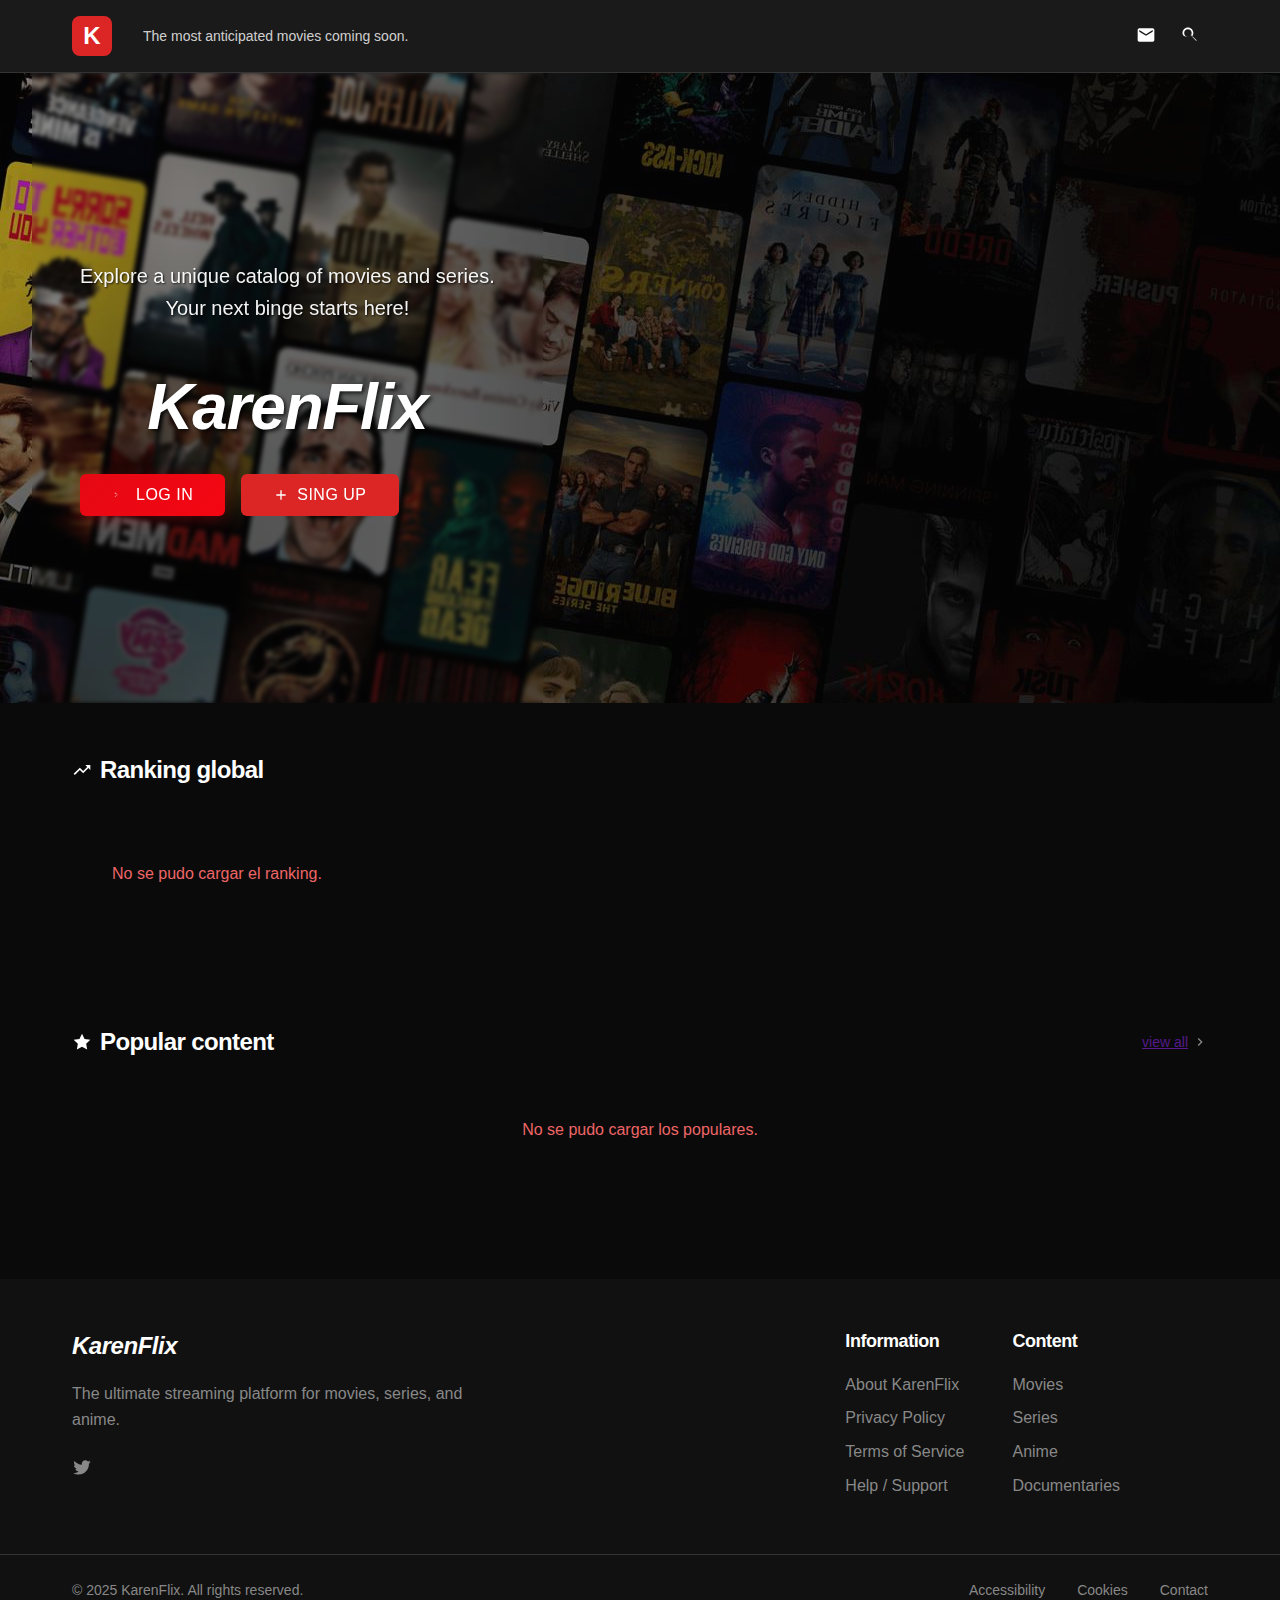
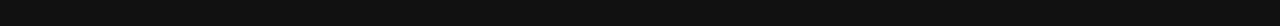
<file: index.html>
<!DOCTYPE html>
<html lang="es">

<head>
    <meta charset="UTF-8">
    <meta name="viewport" content="width=device-width, initial-scale=1.0">
    <title>KarenFlix - Streaming Platform</title>
    <link rel="stylesheet" href="./styles/styles.css">
    <link rel="icon" href="./imgs/logoK.png">
    <style>
        /* Estilos básicos para el sidebar */

        .page-content {
            display: none;
        }

        .page-content.active {
            display: block;
        }

        .sidebar {
            position: fixed;
            left: -250px;
            top: 0;
            width: 250px;
            height: 100vh;
            background: #1a1a1a;
            transition: left 0.3s ease;
            z-index: 1000;
        }

        .sidebar.open {
            left: 0;
        }

        .sidebar-content {
            padding: 20px;
            height: 100%;
            display: flex;
            flex-direction: column;
        }

        .sidebar-header {
            margin-bottom: 30px;
        }

        .search-input {
            width: 100%;
            padding: 10px;
            background: #333;
            border: 1px solid #555;
            border-radius: 5px;
            color: white;
        }

        .sidebar-nav {
            flex: 1;
        }

        .nav-item {
            display: flex;
            align-items: center;
            padding: 12px 15px;
            color: #ccc;
            text-decoration: none;
            border-radius: 8px;
            margin-bottom: 5px;
            transition: all 0.3s ease;
        }

        .nav-item:hover {
            background: #333;
            color: white;
        }

        .nav-item.active {
            background: #e50914;
            color: white;
        }

        .nav-item img {
            margin-right: 15px;
        }

        .nav-item span {
            font-size: 14px;
            font-weight: 500;
        }

        .sidebar-footer {
            border-top: 1px solid #333;
            padding-top: 20px;
        }

        /* Overlay para cerrar sidebar */
        .sidebar-overlay {
            position: fixed;
            top: 0;
            left: 0;
            width: 100vw;
            height: 100vh;
            background: rgba(0, 0, 0, 0.5);
            z-index: 999;
            opacity: 0;
            visibility: hidden;
            transition: all 0.3s ease;
        }

        .sidebar-overlay.active {
            opacity: 1;
            visibility: visible;
        }

        /* Logo clickeable */
        .logo {
            cursor: pointer;
            user-select: none;
        }

        .logo:hover {
            background: #333;
        }
    </style>
</head>

<body>
    <!-- Overlay para cerrar sidebar -->
    <div id="sidebar-overlay" class="sidebar-overlay"></div>


    <!-- Sidebar Menu -->
    <div id="sidebar" class="sidebar">
        <div class="sidebar-content">
            <div class="sidebar-header">
                <div class="search-container">
                    <input type="text" placeholder="Search content..." class="search-input">
                </div>
            </div>
            <nav class="sidebar-nav">
                <a href="#" class="nav-item active" data-page="home" title="Home">
                    <img src="./imgs/icons8-casa-48.png" alt="Home" width="20" height="20">
                    <span>Home</span>
                </a>
                <a href="#" class="nav-item" data-page="movies" title="Movies">
                    <img src="./imgs/icons8-película-50 (1).png" alt="Movies" width="20" height="20">
                    <span>Movies</span>
                </a>
                <a href="#" class="nav-item" data-page="series" title="Series">
                    <img src="./imgs/icons8-película.gif" alt="Series" width="20" height="20">
                    <span>Series</span>
                </a>
                <a href="#" class="nav-item" data-page="anime" title="Anime">
                    <img src="./imgs/icons8-rollo-de-canela-64.png" alt="Anime" width="20" height="20">
                    <span>Anime</span>
                </a>
                <a href="#" class="nav-item" data-page="category" title="Category">
                    <img src="./imgs/icons8-reloj-48.png" alt="Category" width="20" height="20">
                    <span>Category</span>
                </a>
                <a href="#" class="nav-item" data-page="ranking" title="Ranking">
                    <img src="./imgs/icons8-me-gusta-52 (1).png" alt="Ranking" width="20" height="20">
                    <span>Ranking</span>
                </a>
            </nav>
            <div class="sidebar-footer">
                <a href="#" class="nav-item" data-page="profile" title="My Profile">
                    <img src="./imgs/icons8-person-60.png" alt="Profile" width="20" height="20">
                    <span>My Profile</span>
                </a>
                <a href="#" class="nav-item" data-page="settings" title="Settings">
                    <img src="./imgs/icons8-ajustes-48.png" alt="Settings" width="20" height="20">
                    <span>Settings</span>
                </a>
            </div>
        </div>
    </div>

    <!-- Main Content -->
    <div id="main-content" class="main-content">
        <!-- Header -->
        <header class="header">
            <div class="header-content">
                <div class="header-left">
                    <div class="logo" id="menu-toggle" onclick="toggleSidebar()">K</div>
                    <div class="header-text">
                        The most anticipated movies coming soon.
                    </div>
                </div>
                <div class="header-right">
                    <button class="icon-btn">
                        <svg width="20" height="20" fill="currentColor" viewBox="0 0 24 24">
                            <path
                                d="M20 4H4c-1.1 0-1.99.9-1.99 2L2 18c0 1.1.9 2 2 2h16c1.1 0 2-.9 2-2V6c0-1.1-.9-2-2-2zm0 4l-8 5-8-5V6l8 5 8-5v2z" />
                        </svg>
                    </button>
                    <button class="icon-btn">
                        <svg width="20" height="20" fill="currentColor" viewBox="0 0 24 24">
                            <path
                                d="M15.5 14h-.79l-.28-.27C15.41 12.59 16 11.11 16 9.5 16 5.91 13.09 3 9.5 3S3 5.91 3 9.5 5.91 14 9.5 14c1.61 0 3.09-.59 4.23-1.57l.27.28v.79l5 4.99L20.49 19l-4.99-5zm-6 0C7.01 14 5 11.99 5 9.5S7.01 5 9.5 5 14 7.01 14 9.5 11.99 14 9.5 14z" />
                        </svg>
                    </button>
                </div>
            </div>
        </header>

        <!-- Hero Section with Image Background -->
        <section class="hero-with-video-bg">
            <div class="video-background"
                style="position: absolute; top: 0; left: 0; width: 100%; height: 100%; z-index: 1;">
                <img src="./imgs/img KarenFlix.jpg" alt="KarenFlix Hero Background"
                    style="width: 100%; height: 100%; object-fit: cover; display: block; opacity: 0.7;">
            </div>

            <!-- Hero Content Overlay -->
            <div class="hero-overlay"
                style="position: relative; z-index: 2; display: flex; align-items: center; justify-content: center; height: 100vh; background: transparent;">
                <div class="hero-content" style="text-align: center; color: white;">
                    <p class="hero-description">
                        Explore a unique catalog of movies and series.<br>
                        Your next binge starts here!
                    </p>
                    <h1 class="hero-title">KarenFlix</h1>
                    <div class="hero-buttons">
                        <button class="btn btn-primary" onclick="window.location.href='html/login.html'">
                            <svg width="16" height="16" fill="currentColor" viewBox="0 0 24 24">
                                <path d="M9 12l-4.463 2.636-.537-.864L9 12 4 9.228l.537-.864L9 12z" />
                            </svg>
                            Log In
                        </button>
                        <button class="btn btn-secondary" onclick="window.location.href='html/singup.html'">
                            <svg width="16" height="16" fill="currentColor" viewBox="0 0 24 24">
                                <path d="M19 13h-6v6h-2v-6H5v-2h6V5h2v6h6v2z" />
                            </svg>
                            Sing up
                        </button>
                    </div>
                </div>
            </div>
        </section>

        <!-- Home Page Content -->
        <div id="home-page" class="page-content active">
            <!-- Ranking Global Section -->
            <section class="ranking-section">
                <div class="section-header">
                    <svg width="20" height="20" fill="currentColor" viewBox="0 0 24 24">
                        <path d="M16 6l2.29 2.29-4.88 4.88-4-4L2 16.59 3.41 18l6-6 4 4 6.3-6.29L22 12V6z" />
                    </svg>
                    <h2>Ranking global</h2>
                </div>
                <div class="movies-scroll">
                    <div class="movie-container"></div>
                </div>



            </section>

            <!-- Popular Content Section -->
            <section class="popular-section">
                <div class="section-header">
                    <svg width="20" height="20" fill="currentColor" viewBox="0 0 24 24">
                        <path
                            d="M12 2l3.09 6.26L22 9.27l-5 4.87 1.18 6.88L12 17.77l-6.18 3.25L7 14.14 2 9.27l6.91-1.01L12 2z" />
                    </svg>
                    <h2>Popular content</h2>
                    <div class="view-all">
                        <a href=""><span>view all</span></a>
                        <svg width="16" height="16" fill="currentColor" viewBox="0 0 24 24">
                            <path d="M8.59 16.59L13.17 12 8.59 7.41 10 6l6 6-6 6-1.41-1.41z" />
                        </svg>
                    </div>
                </div>

                <!-- La grilla se llena desde JS -->
                <div class="content-grid popular-grid"></div>
            </section>

        </div>

        <!-- Movies Page -->
        <div id="movies-page" class="page-content">
            <section class="content-section">
                <div class="section-header">
                    <svg width="20" height="20" fill="currentColor" viewBox="0 0 24 24">
                        <path
                            d="M18 4l2 4h-3l-2-4h-2l2 4h-3l-2-4H8l2 4H7L5 4H4c-1.1 0-1.99.9-1.99 2L2 18c0 1.1.9 2 2 2h16c1.1 0 2-.9 2-2V4h-4z" />
                    </svg>
                    <h2>Movie</h2>
                    <button class="btn btn-primary" id="add-movie-btn">
                        <svg width="16" height="16" fill="currentColor" viewBox="0 0 24 24">
                            <path d="M19 13h-6v6h-2v-6H5v-2h6V5h2v6h6v2z" />
                        </svg>
                        Add Movie
                    </button>
                </div>
                <div class="content-grid movies-grid"></div>
            </section>
        </div>

        <!-- Series Page -->
        <div id="series-page" class="page-content">
            <section class="content-section">
                <div class="section-header">
                    <h2>Series</h2>
                </div>
                <div class="content-grid series-grid"></div>
            </section>
        </div>

        <!-- Anime Page -->
        <div id="anime-page" class="page-content">
            <section class="content-section">
                <div class="section-header">
                    <h2>Anime</h2>
                </div>
                <div class="content-grid anime-grid"></div>
            </section>
        </div>

        <!-- Category Page -->
        <div id="category-page" class="page-content">
            <section class="content-section">
                <div class="section-header">
                    <h2>Anime</h2>
                </div>
                <div class="content-grid category-grid"></div>
            </section>
        </div>

        <!-- Ranking Page -->
        <div id="ranking-page" class="page-content" style="display: none;">
            <section class="ranking-section">
                <div class="section-header">
                    <svg width="20" height="20" fill="currentColor" viewBox="0 0 24 24">
                        <path d="M16 6l2.29 2.29-4.88 4.88-4-4L2 16.59 3.41 18l6-6 4 4 6.3-6.29L22 12V6z" />
                    </svg>
                    <h2>Ranking global</h2>
                </div>

                <div class="movies-scroll">
                    <div class="ranking-grid-50"></div>
                </div>
            </section>
        </div>


        <!-- Category Page -->
        <div id="category-page" class="page-content">
            <section class="content-section">
                <div class="section-header">
                    <h2>Anime</h2>
                </div>
                <div class="content-grid category-grid"></div>
            </section>
        </div>

        <!-- Footer -->
        <footer class="footer">
            <div class="footer-content">
                <div class="footer-brand">
                    <div class="footer-logo">KarenFlix</div>
                    <p>The ultimate streaming platform for movies, series, and anime.</p>
                    <div class="social-links">
                        <a href="#" class="social-link">
                            <svg width="20" height="20" fill="currentColor" viewBox="0 0 24 24">
                                <path
                                    d="M22.46 6c-.77.35-1.6.58-2.46.69.88-.53 1.56-1.37 1.88-2.38-.83.5-1.75.85-2.72 1.05C18.37 4.5 17.26 4 16 4c-2.35 0-4.27 1.92-4.27 4.29 0 .34.04.67.11.98C8.28 9.09 5.11 7.38 3 4.79c-.37.63-.58 1.37-.58 2.15 0 1.49.75 2.81 1.91 3.56-.71 0-1.37-.2-1.95-.5v.03c0 2.08 1.48 3.82 3.44 4.21a4.22 4.22 0 0 1-1.93.07 4.28 4.28 0 0 0 4 2.98 8.521 8.521 0 0 1-5.33 1.84c-.34 0-.68-.02-1.02-.06C3.44 20.29 5.7 21 8.12 21 16 21 20.33 14.46 20.33 8.79c0-.19 0-.37-.01-.56.84-.6 1.56-1.36 2.14-2.23z" />
                            </svg>
                        </a>
                    </div>
                </div>
                <div class="footer-links">
                    <div class="footer-column">
                        <h4>Information</h4>
                        <ul>
                            <li><a href="#">About KarenFlix</a></li>
                            <li><a href="#">Privacy Policy</a></li>
                            <li><a href="#">Terms of Service</a></li>
                            <li><a href="#">Help / Support</a></li>
                        </ul>
                    </div>
                    <div class="footer-column">
                        <h4>Content</h4>
                        <ul>
                            <li><a href="#">Movies</a></li>
                            <li><a href="#">Series</a></li>
                            <li><a href="#">Anime</a></li>
                            <li><a href="#">Documentaries</a></li>
                        </ul>
                    </div>
                </div>
            </div>
            <div class="footer-bottom">
                <div class="footer-bottom-content">
                    <p>&copy; 2025 KarenFlix. All rights reserved.</p>
                    <div class="footer-bottom-links">
                        <a href="#">Accessibility</a>
                        <a href="#">Cookies</a>
                        <a href="#">Contact</a>
                    </div>
                </div>
            </div>
        </footer>
    </div>
    <script type="module" src="./script/script.js"></script>
    <script type="module" src="./script/other.js"></script>
    <script type="module" src="./script/movieandserie.js"></script>
    <script type="module" src="./script/actions.js"></script>
</body>

</html>
</file>
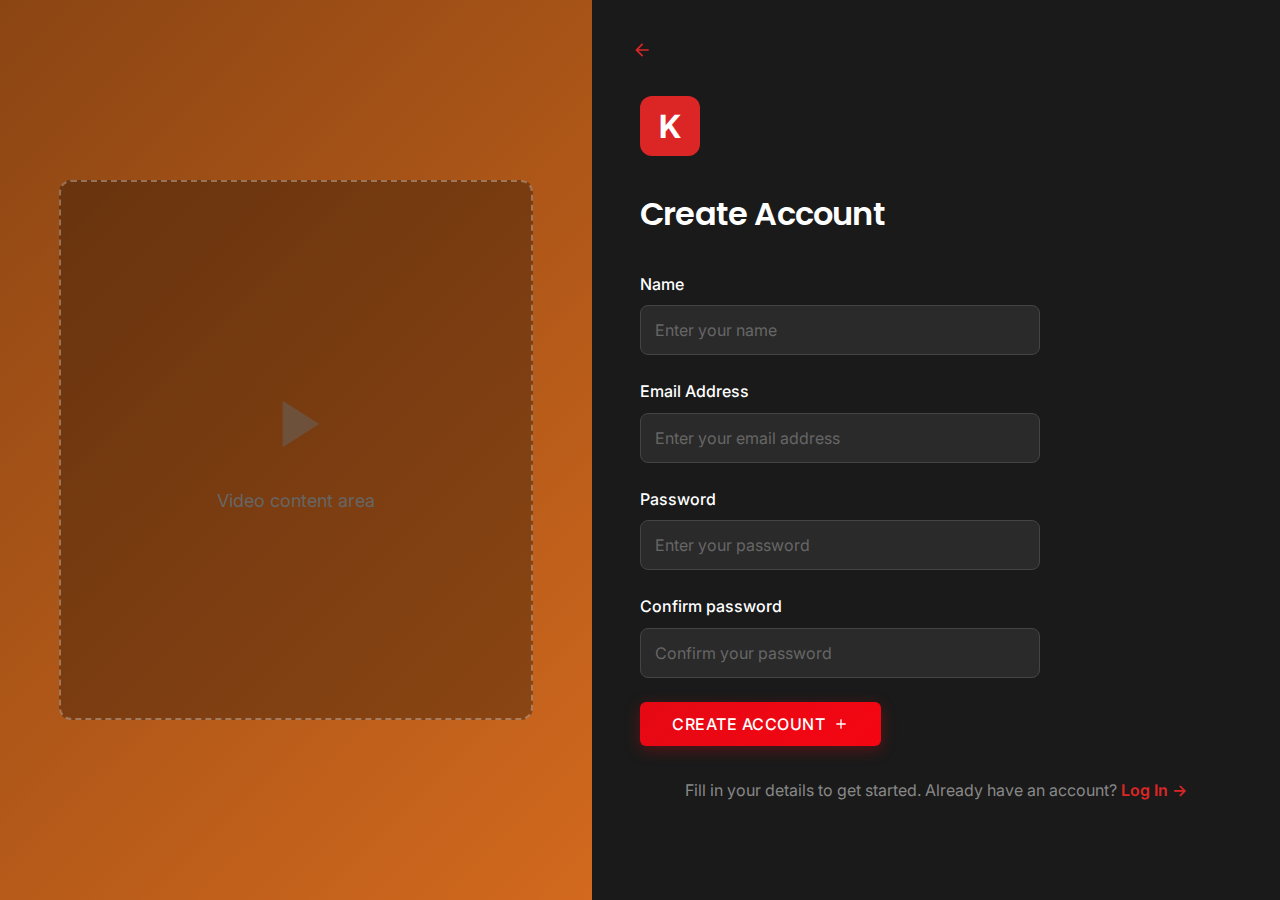
<file: singup.html>
<!DOCTYPE html>
<html lang="es">
<head>
  <meta charset="UTF-8" />
  <meta name="viewport" content="width=device-width, initial-scale=1.0"/>
  <title>KarenFlix - Create Account</title>
  <link rel="stylesheet" href="styles.css"/>
  <!-- Fuentes profesionales -->
  <link href="https://fonts.googleapis.com/css2?family=Inter:wght@300;400;500;600;700&family=Poppins:wght@300;400;500;600;700&display=swap" rel="stylesheet">
</head>
<body>
  <div class="auth-page active">
    <div class="auth-container">
      <!-- Lado izquierdo (video o poster) -->
      <div class="auth-left">
        <div class="video-placeholder-auth">
          <div class="video-placeholder-content">
            <svg width="80" height="80" fill="currentColor" viewBox="0 0 24 24">
              <path d="M8 5v14l11-7z"/>
            </svg>
            <p>Video content area</p>
          </div>
        </div>
      </div>

      <!-- Lado derecho (formulario) -->
      <div class="auth-right">
        <button class="back-btn" onclick="window.location.href='index.html'">
          <svg width="20" height="20" fill="currentColor" viewBox="0 0 24 24">
            <path d="M20 11H7.83l5.59-5.59L12 4l-8 8 8 8 1.41-1.41L7.83 13H20v-2z"/>
          </svg>
        </button>

        <div class="logo-auth">K</div>
        <h2>Create Account</h2>

        <form class="auth-form" id="signup-form">
          <div class="form-group">
            <label for="name">Name</label>
            <input id="name" name="name" type="text" placeholder="Enter your name" required>
          </div>

          <div class="form-group">
            <label for="email">Email Address</label>
            <input id="email" name="email" type="email" placeholder="Enter your email address" required>
          </div>

          <div class="form-group">
            <label for="password">Password</label>
            <input id="password" name="password" type="password" placeholder="Enter your password" required>
          </div>

          <div class="form-group">
            <label for="confirm-password">Confirm password</label>
            <input id="confirm-password" name="confirm-password" type="password" placeholder="Confirm your password" required>
          </div>

          <button type="submit" class="btn btn-primary">
            Create Account
            <svg width="16" height="16" fill="currentColor" viewBox="0 0 24 24">
              <path d="M19 13h-6v6h-2v-6H5v-2h6V5h2v6h6v2z"/>
            </svg>
          </button>
        </form>

        <p class="auth-switch">
          Fill in your details to get started. Already have an account?
          <a href="login.html">Log In →</a>
        </p>
      </div>
    </div>
  </div>

  <script>
    // Script mejorado para el formulario de registro
    document.addEventListener("DOMContentLoaded", function() {
      const signupForm = document.getElementById("signup-form");
      
      if (signupForm) {
        signupForm.addEventListener("submit", function (e) {
          e.preventDefault();
          
          // Obtener valores
          const name = document.getElementById("name").value.trim();
          const email = document.getElementById("email").value.trim();
          const password = document.getElementById("password").value.trim();
          const confirmPassword = document.getElementById("confirm-password").value.trim();

          // Validaciones
          if (!name || !email || !password || !confirmPassword) {
            alert("Please fill in all fields");
            return;
          }

          if (password !== confirmPassword) {
            alert("Passwords do not match");
            return;
          }

          if (password.length < 6) {
            alert("Password must be at least 6 characters long");
            return;
          }

          // Si todo está bien
          alert(`✅ Account created successfully for ${name} (${email})`);
          
          // Opcional: limpiar formulario
          signupForm.reset();
          
          // Opcional: redirigir después de 2 segundos
          setTimeout(() => {
            window.location.href = "login.html";
          }, 2000);
        });
      }
    });
  </script>
</body>
</html>
</file>
<file: styles/styles.css>
* {
  margin: 0;
  padding: 0;
  box-sizing: border-box;
}

body {
  font-family: -apple-system, BlinkMacSystemFont, "Segoe UI", Roboto, sans-serif;
  background-color: #0a0a0a;
  color: #ffffff;
  line-height: 1.6;
}

/* Header */
.header {
  background-color: #1a1a1a;
  padding: 1rem 0;
  border-bottom: 1px solid #333;
}

.header-content {
  max-width: 1200px;
  margin: 0 auto;
  padding: 0 2rem;
  display: flex;
  justify-content: space-between;
  align-items: center;
}

.header-left {
  display: flex;
  align-items: center;
  gap: 1rem;
}

.logo {
  background-color: #dc2626;
  color: white;
  width: 40px;
  height: 40px;
  border-radius: 8px;
  display: flex;
  align-items: center;
  justify-content: center;
  font-weight: bold;
  font-size: 1.5rem;
  cursor: pointer;
  transition: background-color 0.2s;
}

.logo:hover {
  background-color: #b91c1c;
}

.announcement {
  background-color: #1e40af;
  padding: 0.5rem 1rem;
  border-radius: 20px;
  font-size: 0.875rem;
}

.header-right {
  display: flex;
  gap: 0.5rem;
}

.icon-btn {
  background: none;
  border: none;
  color: #ffffff;
  padding: 0.5rem;
  border-radius: 4px;
  cursor: pointer;
  transition: background-color 0.2s;
}

.icon-btn:hover {
  background-color: #333;
}

/* Hero Section Above Video */
.hero-above-video {
  background: linear-gradient(135deg, rgba(139, 69, 19, 0.9), rgba(210, 105, 30, 0.9)),
    url("/placeholder.svg?height=400&width=1200") center / cover;
  padding: 4rem 2rem;
  text-align: center;
  position: relative;
}

.hero-above-video .hero-content {
  max-width: 600px;
  margin: 0 auto;
}

.hero-above-video .hero-title {
  font-size: 4rem;
  font-weight: bold;
  margin-bottom: 1rem;
  font-style: italic;
  color: #ffffff;
  text-shadow: 2px 2px 4px rgba(0, 0, 0, 0.7);
}

.hero-above-video .hero-description {
  font-size: 1.25rem;
  margin-bottom: 2rem;
  opacity: 0.95;
  color: #ffffff;
  text-shadow: 1px 1px 2px rgba(0, 0, 0, 0.7);
}

.hero-above-video .hero-buttons {
  display: flex;
  gap: 1rem;
  justify-content: center;
  flex-wrap: wrap;
}

/* Hero Section with Video Background */
.hero-with-video-bg {
  position: relative;
  height: 70vh;
  min-height: 500px;
  overflow: hidden;
  display: flex;
  align-items: center;
  justify-content: flex-start;
  /* Changed from center to flex-start for left alignment */
}

.video-background {
  position: absolute;
  top: 0;
  left: 0;
  width: 100%;
  height: 100%;
  z-index: 1;
}

.video-background .video-container {
  width: 100%;
  height: 100%;
}

.video-background .video-placeholder {
  width: 100%;
  height: 100%;
  background: linear-gradient(135deg, rgba(139, 69, 19, 0.8), rgba(210, 105, 30, 0.8)),
    url("/placeholder.svg?height=600&width=1200") center / cover;
  display: flex;
  align-items: center;
  justify-content: center;
  border: none;
  border-radius: 0;
}

.hero-overlay {
  position: relative;
  z-index: 2;
  text-align: left;
  /* Changed from center to left alignment */
  padding: 3rem;
  border-radius: 12px;
  backdrop-filter: blur(2px);
  margin-left: 2rem;
  /* Added left margin to position content from left edge */
}

.hero-overlay .hero-content {
  max-width: 600px;
  margin: 0;
  /* Removed auto centering */
}

.hero-overlay .hero-title {
  font-size: 4rem;
  font-weight: bold;
  margin-bottom: 1rem;
  font-style: italic;
  color: #ffffff;
  text-shadow: 2px 2px 4px rgba(0, 0, 0, 0.8);
}

.hero-overlay .hero-description {
  font-size: 1.25rem;
  margin-bottom: 2rem;
  opacity: 0.95;
  color: #ffffff;
  text-shadow: 1px 1px 2px rgba(0, 0, 0, 0.8);
}

.hero-overlay .hero-buttons {
  display: flex;
  gap: 1rem;
  justify-content: flex-start;
  /* Changed from center to flex-start for left alignment */
  flex-wrap: wrap;
}

/* Hero Section */
.hero {
  display: none;
}

.hero-content {
  max-width: 600px;
}

.hero-title {
  font-size: 4rem;
  font-weight: bold;
  margin-bottom: 1rem;
  font-style: italic;
}

.hero-description {
  font-size: 1.25rem;
  margin-bottom: 2rem;
  opacity: 0.9;
}

.hero-buttons {
  display: flex;
  gap: 1rem;
  justify-content: center;
  flex-wrap: wrap;
}

.btn {
  padding: 0.75rem 2rem;
  border: none;
  border-radius: 6px;
  font-size: 1rem;
  font-weight: 600;
  cursor: pointer;
  transition: all 0.2s;
  display: flex;
  align-items: center;
  gap: 0.5rem;
}

.btn-primary {
  background-color: #dc2626;
  color: white;
}

.btn-primary:hover {
  background-color: #b91c1c;
}

.btn-secondary {
  background-color: #dc2626;
  color: white;
}

.btn-secondary:hover {
  background-color: #b91c1c;
}

/* Sidebar */
.sidebar {
  position: fixed;
  top: 0;
  left: -300px;
  width: 300px;
  height: 100vh;
  background-color: #111;
  z-index: 1000;
  transition: left 0.3s ease;
  border-right: 1px solid #333;
}

.sidebar.active {
  left: 0;
}

.sidebar-content {
  padding: 2rem 0;
  height: 100%;
  display: flex;
  flex-direction: column;
}

.sidebar-header {
  padding: 0 1.5rem;
  margin-bottom: 2rem;
}

.search-container {
  position: relative;
}

.search-input {
  width: 100%;
  padding: 0.75rem;
  background-color: #1a1a1a;
  border: 1px solid #333;
  border-radius: 8px;
  color: #ffffff;
  font-size: 0.875rem;
}

.search-input::placeholder {
  color: #666;
}

.sidebar-nav {
  flex: 1;
  padding: 0 1rem;
}

.nav-item {
  display: flex;
  align-items: center;
  gap: 1rem;
  padding: 0.75rem 1rem;
  color: #888;
  text-decoration: none;
  border-radius: 8px;
  margin-bottom: 0.5rem;
  transition: all 0.2s;
}

.nav-item:hover,
.nav-item.active {
  background-color: #1a1a1a;
  color: #ffffff;
}

.nav-item.active {
  background-color: #dc2626;
}

.sidebar-footer {
  padding: 0 1rem;
  border-top: 1px solid #333;
  padding-top: 1rem;
}

/* Main Content */
.main-content {
  transition: margin-left 0.3s ease;
}

.main-content.sidebar-open {
  margin-left: 300px;
}

/* Sections */
.ranking-section,
.popular-section {
  max-width: 1200px;
  margin: 0 auto;
  padding: 3rem 2rem;
}

.section-header {
  display: flex;
  align-items: center;
  gap: 0.5rem;
  margin-bottom: 2rem;
}

.section-header h2 {
  font-size: 1.5rem;
  font-weight: 600;
}

.view-all {
  margin-left: auto;
  display: flex;
  align-items: center;
  gap: 0.25rem;
  color: #888;
  cursor: pointer;
  font-size: 0.875rem;
}

.view-all:hover {
  color: #ffffff;
}

/* Movies Scroll */
.movies-scroll {
  display: flex;
  gap: 1rem;
  overflow-x: auto;
  padding-bottom: 1rem;
}

.movies-scroll::-webkit-scrollbar {
  height: 6px;
}

.movies-scroll::-webkit-scrollbar-track {
  background: #333;
  border-radius: 3px;
}

.movies-scroll::-webkit-scrollbar-thumb {
  background: #666;
  border-radius: 3px;
}

.movie-poster {
  position: relative;
  flex-shrink: 0;
  width: 120px;
  height: 180px;
  border-radius: 8px;
  overflow: hidden;
  cursor: pointer;
  transition: transform 0.2s;
}

.movie-poster:hover {
  transform: scale(1.05);
}

.movie-poster img {
  width: 100%;
  height: 100%;
  object-fit: cover;
}

.movie-number {
  position: absolute;
  top: 0.5rem;
  left: 0.5rem;
  background-color: rgba(0, 0, 0, 0.8);
  color: #dc2626;
  width: 24px;
  height: 24px;
  border-radius: 50%;
  display: flex;
  align-items: center;
  justify-content: center;
  font-weight: bold;
  font-size: 0.875rem;
}

/* Updated ranking page movie posters to show more info like in the image */
#ranking-page .movie-poster {
  width: 200px;
  height: 300px;
  position: relative;
  margin-bottom: 1rem;
}

#ranking-page .movie-info {
  position: absolute;
  bottom: 0;
  left: 0;
  right: 0;
  background: linear-gradient(transparent, rgba(0, 0, 0, 0.9));
  padding: 1rem;
  color: white;
}

#ranking-page .movie-info h3 {
  font-size: 1rem;
  font-weight: 600;
  margin-bottom: 0.25rem;
}

#ranking-page .movie-info p {
  font-size: 0.875rem;
  color: #ccc;
  margin-bottom: 0.25rem;
}

#ranking-page .movie-info .rating {
  color: #fbbf24;
  font-size: 0.875rem;
}

/* Content Grid */
.content-grid {
  display: grid;
  grid-template-columns: repeat(auto-fit, minmax(280px, 1fr));
  gap: 1.5rem;
}

.content-card {
  background-color: #1a1a1a;
  border-radius: 12px;
  overflow: hidden;
  cursor: pointer;
  transition: transform 0.2s;
}

.content-card:hover {
  transform: translateY(-4px);
}

.content-image {
  position: relative;
  height: 200px;
  overflow: hidden;
}

.content-image img {
  width: 100%;
  height: 100%;
  object-fit: cover;
}

.play-btn {
  position: absolute;
  top: 50%;
  left: 50%;
  transform: translate(-50%, -50%);
  background-color: rgba(220, 38, 38, 0.9);
  border: none;
  color: white;
  width: 50px;
  height: 50px;
  border-radius: 50%;
  font-size: 1.25rem;
  cursor: pointer;
  opacity: 0;
  transition: opacity 0.2s;
}

.content-card:hover .play-btn {
  opacity: 1;
}

.content-info {
  padding: 1rem;
}

.content-info h3 {
  font-size: 1.125rem;
  font-weight: 600;
  margin-bottom: 0.5rem;
}

.content-meta {
  display: flex;
  align-items: center;
  gap: 1rem;
  font-size: 0.875rem;
  color: #888;
}

.rating {
  color: #fbbf24;
}

.tag {
  background-color: #333;
  padding: 0.25rem 0.5rem;
  border-radius: 4px;
  font-size: 0.75rem;
}

/* Video Section */
.video-section {
  background-color: #1a1a1a;
  padding: 2rem 0;
  border-bottom: 1px solid #333;
}

.video-container {
  max-width: 1200px;
  margin: 0 auto;
  padding: 0 2rem;
}

.video-placeholder {
  background-color: #0a0a0a;
  border: 2px dashed #333;
  border-radius: 12px;
  height: 400px;
  display: flex;
  align-items: center;
  justify-content: center;
}

.video-placeholder-content {
  text-align: center;
  color: #666;
}

.video-placeholder-content svg {
  margin-bottom: 1rem;
  opacity: 0.5;
}

.video-placeholder-content p {
  font-size: 1.125rem;
}

/* Page Content Management */
.page-content {
  display: none;
}

.page-content.active {
  display: block;
}

.content-section {
  max-width: 1200px;
  margin: 0 auto;
  padding: 3rem 2rem;
}

/* Auth Pages Styles */
.auth-page {
  position: fixed;
  top: 0;
  left: 0;
  width: 100%;
  height: 100vh;
  background-color: #0a0a0a;
  z-index: 2000;
  display: none;
}

.auth-page.active {
  display: block;
}

.auth-container {
  display: flex;
  height: 100vh;
}

.auth-left {
  flex: 1;
  background: linear-gradient(135deg, #8b4513, #d2691e);
  display: flex;
  align-items: center;
  justify-content: center;
  position: relative;
}

.video-placeholder-auth {
  width: 80%;
  height: 60%;
  background-color: rgba(0, 0, 0, 0.3);
  border: 2px dashed rgba(255, 255, 255, 0.3);
  border-radius: 12px;
  display: flex;
  align-items: center;
  justify-content: center;
}

.auth-right {
  flex: 1;
  background-color: #1a1a1a;
  padding: 3rem;
  display: flex;
  flex-direction: column;
  justify-content: center;
  position: relative;
}

.back-btn {
  position: absolute;
  top: 2rem;
  left: 2rem;
  background: none;
  border: none;
  color: #dc2626;
  cursor: pointer;
  padding: 0.5rem;
  border-radius: 50%;
  transition: background-color 0.2s;
}

.back-btn:hover {
  background-color: rgba(220, 38, 38, 0.1);
}

.logo-auth {
  background-color: #dc2626;
  color: white;
  width: 60px;
  height: 60px;
  border-radius: 12px;
  display: flex;
  align-items: center;
  justify-content: center;
  font-weight: bold;
  font-size: 2rem;
  margin-bottom: 2rem;
}

.auth-right h2 {
  font-size: 2rem;
  font-weight: 600;
  margin-bottom: 2rem;
  color: #ffffff;
}

.auth-form {
  max-width: 400px;
}

.form-group {
  margin-bottom: 1.5rem;
}

.form-group label {
  display: block;
  margin-bottom: 0.5rem;
  color: #ffffff;
  font-weight: 500;
}

.form-group input,
.form-group textarea,
.form-group select {
  width: 100%;
  padding: 0.875rem;
  background-color: #2a2a2a;
  border: 1px solid #444;
  border-radius: 8px;
  color: #ffffff;
  font-size: 1rem;
}

.form-group input::placeholder,
.form-group textarea::placeholder {
  color: #666;
}

.form-group input:focus,
.form-group textarea:focus,
.form-group select:focus {
  outline: none;
  border-color: #dc2626;
}

.password-toggle {
  position: absolute;
  right: 0.875rem;
  top: 50%;
  transform: translateY(-50%);
  background: none;
  border: none;
  color: #666;
  cursor: pointer;
}

.form-group {
  position: relative;
}

.form-options {
  display: flex;
  justify-content: space-between;
  align-items: center;
  margin-bottom: 2rem;
}

.checkbox-label {
  display: flex;
  align-items: center;
  gap: 0.5rem;
  cursor: pointer;
}

.checkbox-label input[type="checkbox"] {
  width: auto;
}

.forgot-link {
  color: #dc2626;
  text-decoration: none;
  font-size: 0.875rem;
}

.forgot-link:hover {
  text-decoration: underline;
}

.divider {
  text-align: center;
  margin: 2rem 0;
  color: #666;
  position: relative;
}

.divider::before {
  content: "";
  position: absolute;
  top: 50%;
  left: 0;
  right: 0;
  height: 1px;
  background-color: #333;
  z-index: 1;
}

.divider {
  background-color: #1a1a1a;
  padding: 0 1rem;
  z-index: 2;
  position: relative;
}

.social-login {
  display: flex;
  gap: 1rem;
}

.btn-social {
  flex: 1;
  background-color: #2a2a2a;
  color: #ffffff;
  border: 1px solid #444;
}

.btn-social:hover {
  background-color: #333;
}

.auth-switch {
  margin-top: 2rem;
  text-align: center;
  color: #888;
}

.auth-switch a {
  color: #dc2626;
  text-decoration: none;
  font-weight: 600;
}

.auth-switch a:hover {
  text-decoration: underline;
}

/* Modal Styles */
.modal {
  position: fixed;
  top: 0;
  left: 0;
  width: 100%;
  height: 100vh;
  background-color: rgba(0, 0, 0, 0.8);
  z-index: 3000;
  display: none;
  align-items: center;
  justify-content: center;
}

.modal.active {
  display: flex;
}

.modal-content {
  background-color: #8b0000;
  border-radius: 12px;
  padding: 2rem;
  max-width: 800px;
  width: 90%;
  max-height: 90vh;
  overflow-y: auto;
  position: relative;
}

.modal-header {
  display: flex;
  align-items: center;
  gap: 1rem;
  margin-bottom: 2rem;
  padding-bottom: 1rem;
  border-bottom: 1px solid rgba(255, 255, 255, 0.2);
}

.modal-header h2 {
  color: #ffffff;
  font-size: 1.5rem;
  font-weight: 600;
}

.modal-form {
  color: #ffffff;
}

.form-row {
  display: grid;
  grid-template-columns: 1fr 1fr;
  gap: 1.5rem;
  margin-bottom: 1.5rem;
}

.form-row:last-child {
  grid-template-columns: 1fr;
}

.modal-form .form-group label {
  color: #ffffff;
  margin-bottom: 0.5rem;
  display: block;
}

.modal-form .form-group input,
.modal-form .form-group textarea,
.modal-form .form-group select {
  background-color: #2a2a2a;
  border: 1px solid #444;
  color: #ffffff;
  padding: 0.75rem;
  border-radius: 6px;
  width: 100%;
}

.modal-form .form-group textarea {
  min-height: 100px;
  resize: vertical;
}

.modal-actions {
  display: flex;
  gap: 1rem;
  justify-content: center;
  margin-top: 2rem;
}

.btn-danger {
  background-color: #dc2626;
  color: white;
}

.btn-danger:hover {
  background-color: #b91c1c;
}

/* Footer */
.footer {
  background-color: #111;
  margin-top: 4rem;
}

.footer-content {
  max-width: 1200px;
  margin: 0 auto;
  padding: 3rem 2rem;
  display: grid;
  grid-template-columns: 2fr 1fr;
  gap: 3rem;
}

.footer-brand {
  max-width: 400px;
}

.footer-logo {
  font-size: 1.5rem;
  font-weight: bold;
  font-style: italic;
  margin-bottom: 1rem;
}

.footer-brand p {
  color: #888;
  margin-bottom: 1.5rem;
  line-height: 1.6;
}

.social-links {
  display: flex;
  gap: 1rem;
}

.social-link {
  color: #888;
  transition: color 0.2s;
}

.social-link:hover {
  color: #dc2626;
}

.footer-links {
  display: flex;
  gap: 3rem;
}

.footer-column h4 {
  font-size: 1.125rem;
  font-weight: 600;
  margin-bottom: 1rem;
}

.footer-column ul {
  list-style: none;
}

.footer-column ul li {
  margin-bottom: 0.5rem;
}

.footer-column ul li a {
  color: #888;
  text-decoration: none;
  transition: color 0.2s;
}

.footer-column ul li a:hover {
  color: #ffffff;
}

.footer-bottom {
  border-top: 1px solid #333;
  padding: 1.5rem 0;
}

.footer-bottom-content {
  max-width: 1200px;
  margin: 0 auto;
  padding: 0 2rem;
  display: flex;
  justify-content: space-between;
  align-items: center;
  color: #888;
  font-size: 0.875rem;
}

.footer-bottom-links {
  display: flex;
  gap: 2rem;
}

.footer-bottom-links a {
  color: #888;
  text-decoration: none;
  transition: color 0.2s;
}

.footer-bottom-links a:hover {
  color: #ffffff;
}

/* Responsive */
@media (max-width: 768px) {
  .header-content {
    padding: 0 1rem;
  }

  .announcement {
    display: none;
  }

  .hero-above-video .hero-title {
    font-size: 2.5rem;
  }

  .hero-above-video .hero-buttons {
    flex-direction: column;
    align-items: center;
  }

  .hero-above-video .btn {
    width: 200px;
    justify-content: center;
  }

  .hero-with-video-bg {
    height: 60vh;
    min-height: 400px;
  }

  .hero-overlay {
    padding: 2rem;
    margin-left: 1rem;
    /* Reduced left margin for mobile */
  }

  .hero-overlay .hero-title {
    font-size: 2.5rem;
  }

  .hero-overlay .hero-buttons {
    flex-direction: column;
    align-items: flex-start;
    /* Changed from center to flex-start for left alignment on mobile */
  }

  .ranking-section,
  .popular-section {
    padding: 2rem 1rem;
  }

  .content-grid {
    grid-template-columns: 1fr;
  }

  .footer-content {
    grid-template-columns: 1fr;
    gap: 2rem;
  }

  .footer-links {
    gap: 2rem;
  }

  .footer-bottom-content {
    flex-direction: column;
    gap: 1rem;
    text-align: center;
  }

  .sidebar {
    width: 280px;
    left: -280px;
  }

  .main-content.sidebar-open {
    margin-left: 280px;
  }

  .auth-container {
    flex-direction: column;
  }

  .auth-left {
    height: 40vh;
  }

  .auth-right {
    padding: 2rem;
    height: 60vh;
    overflow-y: auto;
  }

  .form-row {
    grid-template-columns: 1fr;
  }

  .modal-content {
    margin: 1rem;
    width: calc(100% - 2rem);
  }

  .social-login {
    flex-direction: column;
  }
}

@media (max-width: 480px) {
  .sidebar {
    width: 100%;
    left: -100%;
  }

  .main-content.sidebar-open {
    margin-left: 0;
  }

  .hero-above-video .hero-title {
    font-size: 2rem;
  }

  .hero-overlay .hero-title {
    font-size: 2rem;
  }

  .hero-overlay {
    padding: 1.5rem;
    margin-left: 0.5rem;
    /* Further reduced left margin for small mobile */
  }

  .modal-actions {
    flex-direction: column;
  }
}

/* ==================== MEJORAS KARENFLIX ==================== */

/* Importar fuentes profesionales */
@import url('https://fonts.googleapis.com/css2?family=Inter:wght@300;400;500;600;700&family=Poppins:wght@300;400;500;600;700&display=swap');

/* Aplicar fuente profesional a todo el documento */
* {
  font-family: 'Inter', 'Poppins', -apple-system, BlinkMacSystemFont, 'Segoe UI', Roboto, sans-serif;
}

/* Sidebar funcional */
.sidebar.open {
  left: 0;
}

.nav-item span {
  font-size: 14px;
  font-weight: 500;
  font-family: 'Inter', sans-serif;
  margin-left: 10px;
}

/* Overlay para cerrar sidebar */
.sidebar-overlay {
  position: fixed;
  top: 0;
  left: 0;
  width: 100vw;
  height: 100vh;
  background: rgba(0, 0, 0, 0.5);
  z-index: 999;
  opacity: 0;
  visibility: hidden;
  transition: all 0.3s ease;
}

.sidebar-overlay.active {
  opacity: 1;
  visibility: visible;
}

/* Logo mejorado */
.logo-text {
  font-family: 'Poppins', sans-serif;
  font-weight: 700;
  font-size: 24px;
  color: white;
  text-transform: uppercase;
  letter-spacing: 1px;
}

.logo img {
  width: 100%;
  height: 100%;
  object-fit: cover;
  border-radius: 8px;
}

.logo:hover {
  transform: scale(1.05);
  box-shadow: 0 4px 15px rgba(229, 9, 20, 0.3);
}

/* Tipografía profesional */
h1,
h2,
h3,
h4,
h5,
h6 {
  font-family: 'Poppins', sans-serif;
  font-weight: 600;
  letter-spacing: -0.025em;
}

.hero-title {
  font-family: 'Poppins', sans-serif;
  font-weight: 700;
  letter-spacing: -0.02em;
  text-shadow: 2px 2px 4px rgba(0, 0, 0, 0.5);
}

.hero-description {
  font-family: 'Inter', sans-serif;
  font-weight: 400;
  line-height: 1.6;
}

.header-text {
  font-family: 'Inter', sans-serif;
  font-weight: 400;
  font-size: 14px;
  color: rgba(255, 255, 255, 0.8);
  margin-left: 15px;
}

/* Botones mejorados */
.btn {
  font-family: 'Inter', sans-serif;
  font-weight: 500;
  text-transform: uppercase;
  letter-spacing: 0.5px;
  transition: all 0.3s ease;
}

.btn-primary {
  background: linear-gradient(135deg, #e50914, #f40612);
  box-shadow: 0 4px 15px rgba(229, 9, 20, 0.3);
}

.btn-primary:hover {
  transform: translateY(-2px);
  box-shadow: 0 6px 20px rgba(229, 9, 20, 0.4);
}

.btn-secondary:hover {
  transform: translateY(-2px);
}

/* Páginas ocultas por defecto */
.page-content {
  display: none;
}

.page-content.active {
  display: block;
}

/* Footer logo mejorado */
.footer-logo {
  font-family: 'Poppins', sans-serif;
  font-weight: 700;
  letter-spacing: -0.02em;
}

/* ==================== ESTILOS PARA VIDEO EN LOGIN ==================== */

/* Estilos para el video de autenticación */
.auth-video {
  width: 100%;
  height: 100%;
  object-fit: cover;
}

/* Asegurar que el contenedor left tenga las dimensiones correctas */
.auth-left {
  position: relative;
  overflow: hidden;
}

/* Overlay para cerrar sidebar - AGREGADO/CORREGIDO */
.sidebar-overlay {
  position: fixed;
  top: 0;
  left: 0;
  width: 100vw;
  height: 100vh;
  background: rgba(0, 0, 0, 0.5);
  z-index: 999;
  opacity: 0;
  visibility: hidden;
  transition: all 0.3s ease;
}

.sidebar-overlay.active {
  opacity: 1;
  visibility: visible;
}

/* Sidebar - CORREGIDO */
.sidebar {
  position: fixed;
  top: 0;
  left: -300px;
  width: 300px;
  height: 100vh;
  background-color: #111;
  z-index: 1000;
  transition: left 0.3s ease;
  border-right: 1px solid #333;
}

.sidebar.active {
  left: 0;
}

/* Logo - CORREGIDO para que sea clickeable */
.logo {
  background-color: #dc2626;
  color: white;
  width: 40px;
  height: 40px;
  border-radius: 8px;
  display: flex;
  align-items: center;
  justify-content: center;
  font-weight: bold;
  font-size: 1.5rem;
  cursor: pointer;
  transition: all 0.3s ease;
}

.logo:hover {
  background-color: #b91c1c;
  transform: scale(1.05);
  box-shadow: 0 4px 15px rgba(220, 38, 38, 0.3);
}

/* Main Content - CORREGIDO */
.main-content {
  transition: margin-left 0.3s ease;
  min-height: 100vh;
}

.main-content.sidebar-open {
  margin-left: 300px;
}

/* Logo Text - AGREGADO */
.logo-text {
  font-family: 'Poppins', sans-serif;
  font-weight: 700;
  font-size: 24px;
  color: white;
  text-transform: uppercase;
  letter-spacing: 1px;
}



/* APARTADO DE INYECCCION PELIS */

.movies-scroll {
  display: flex;
  overflow-x: auto;
  gap: 1rem;
  /* espacio entre tarjetas */
  padding: 1rem;
  scrollbar-width: thin;
  /* scrollbar más delgado en Firefox */
  scrollbar-color: #666 #333;

}

.movie-container {
  display: flex;
  gap: 1rem;
}

.movie-card {
  min-width: 140px;
  flex: 0 0 auto;
  /* evita que se reduzca el ancho */
  background: #000000;
  color: #fff;
  padding: 10px;
  border-radius: 10px;
  text-align: center;
  transition: transform 0.3s ease, box-shadow 0.3s ease;
}

.movie-card h3 {
  font-size: 0.8rem;
  margin: 0.5rem 0;
  width: 130px;
}

.movie-card p {
  font-size: 0.8rem;
  margin: 0.5rem 0;
  width: 130px;
}

.movie-card img {
  transition: transform 0.3s ease;
}

/* Grid para el ranking de 50 */
.ranking-grid-50 {
  display: grid;
  grid-template-columns: repeat(auto-fill, minmax(160px, 1fr));
  gap: 16px;
}

.ranking-card {
  background: #0f0f0f;
  border-radius: 10px;
  padding: 10px;
}

.ranking-poster {
  position: relative;
  border-radius: 8px;
  overflow: hidden;
  aspect-ratio: 2/3;
  background: #222;
}

.ranking-poster img {
  width: 100%;
  height: 100%;
  object-fit: cover;
  display: block;
}

.ranking-number {
  position: absolute;
  top: 6px;
  left: 6px;
  background: #e50914;
  color: #fff;
  font-weight: 700;
  font-size: 12px;
  padding: 2px 6px;
  border-radius: 999px;
}

.ranking-title {
  margin: 8px 0 4px;
  font-size: 14px;
  line-height: 1.2;
}

.ranking-meta {
  color: #bbb;
  font-size: 12px;
}

#kf-search-panel {
  position: absolute;
  display: none;
  background: #111;
  border: 1px solid #2b2b2b;
  border-radius: 12px;
  box-shadow: 0 12px 28px rgba(0, 0, 0, .45);
  max-height: 60vh;
  overflow-y: auto;
  z-index: 2000;
}

#kf-search-panel.open {
  display: block;
}

.kf-search-empty,
.kf-search-error {
  color: #bbb;
  padding: 14px;
  font-size: 14px;
}

.kf-search-row {
  display: flex;
  gap: 12px;
  align-items: center;
  padding: 10px 12px;
  cursor: pointer;
  border-bottom: 1px solid #1e1e1e;
}

.kf-search-row:last-child {
  border-bottom: none;
}

.kf-search-row:hover {
  background: #1a1a1a;
}

.kf-search-poster {
  width: 42px;
  height: 64px;
  object-fit: cover;
  border-radius: 6px;
}

.kf-search-meta {
  display: flex;
  flex-direction: column;
  gap: 4px;
}

.kf-search-title {
  color: #fff;
  font-weight: 600;
  font-size: 14px;
}

.kf-search-sub {
  color: #aaa;
  font-size: 12px;
}






/* Responsive - CORREGIDO */
@media (max-width: 768px) {
  .sidebar {
    width: 280px;
    left: -280px;
  }

  .main-content.sidebar-open {
    margin-left: 0;
    /* En mobile no empujar el contenido */
  }
}

@media (max-width: 480px) {
  .sidebar {
    width: 100%;
    left: -100%;
  }

  .main-content.sidebar-open {
    margin-left: 0;
  }
}
</file>
<file: styles.css>
* {
  margin: 0;
  padding: 0;
  box-sizing: border-box;
}

body {
  font-family: -apple-system, BlinkMacSystemFont, "Segoe UI", Roboto, sans-serif;
  background-color: #0a0a0a;
  color: #ffffff;
  line-height: 1.6;
}

/* Header */
.header {
  background-color: #1a1a1a;
  padding: 1rem 0;
  border-bottom: 1px solid #333;
}

.header-content {
  max-width: 1200px;
  margin: 0 auto;
  padding: 0 2rem;
  display: flex;
  justify-content: space-between;
  align-items: center;
}

.header-left {
  display: flex;
  align-items: center;
  gap: 1rem;
}

.logo {
  background-color: #dc2626;
  color: white;
  width: 40px;
  height: 40px;
  border-radius: 8px;
  display: flex;
  align-items: center;
  justify-content: center;
  font-weight: bold;
  font-size: 1.5rem;
  cursor: pointer;
  transition: background-color 0.2s;
}

.logo:hover {
  background-color: #b91c1c;
}

.announcement {
  background-color: #1e40af;
  padding: 0.5rem 1rem;
  border-radius: 20px;
  font-size: 0.875rem;
}

.header-right {
  display: flex;
  gap: 0.5rem;
}

.icon-btn {
  background: none;
  border: none;
  color: #ffffff;
  padding: 0.5rem;
  border-radius: 4px;
  cursor: pointer;
  transition: background-color 0.2s;
}

.icon-btn:hover {
  background-color: #333;
}

/* Hero Section Above Video */
.hero-above-video {
  background: linear-gradient(135deg, rgba(139, 69, 19, 0.9), rgba(210, 105, 30, 0.9)),
    url("/placeholder.svg?height=400&width=1200") center / cover;
  padding: 4rem 2rem;
  text-align: center;
  position: relative;
}

.hero-above-video .hero-content {
  max-width: 600px;
  margin: 0 auto;
}

.hero-above-video .hero-title {
  font-size: 4rem;
  font-weight: bold;
  margin-bottom: 1rem;
  font-style: italic;
  color: #ffffff;
  text-shadow: 2px 2px 4px rgba(0, 0, 0, 0.7);
}

.hero-above-video .hero-description {
  font-size: 1.25rem;
  margin-bottom: 2rem;
  opacity: 0.95;
  color: #ffffff;
  text-shadow: 1px 1px 2px rgba(0, 0, 0, 0.7);
}

.hero-above-video .hero-buttons {
  display: flex;
  gap: 1rem;
  justify-content: center;
  flex-wrap: wrap;
}

/* Hero Section with Video Background */
.hero-with-video-bg {
  position: relative;
  height: 70vh;
  min-height: 500px;
  overflow: hidden;
  display: flex;
  align-items: center;
  justify-content: flex-start; /* Changed from center to flex-start for left alignment */
}

.video-background {
  position: absolute;
  top: 0;
  left: 0;
  width: 100%;
  height: 100%;
  z-index: 1;
}

.video-background .video-container {
  width: 100%;
  height: 100%;
}

.video-background .video-placeholder {
  width: 100%;
  height: 100%;
  background: linear-gradient(135deg, rgba(139, 69, 19, 0.8), rgba(210, 105, 30, 0.8)),
    url("/placeholder.svg?height=600&width=1200") center / cover;
  display: flex;
  align-items: center;
  justify-content: center;
  border: none;
  border-radius: 0;
}

.hero-overlay {
  position: relative;
  z-index: 2;
  text-align: left; /* Changed from center to left alignment */
  padding: 3rem;
  border-radius: 12px;
  backdrop-filter: blur(2px);
  margin-left: 2rem; /* Added left margin to position content from left edge */
}

.hero-overlay .hero-content {
  max-width: 600px;
  margin: 0; /* Removed auto centering */
}

.hero-overlay .hero-title {
  font-size: 4rem;
  font-weight: bold;
  margin-bottom: 1rem;
  font-style: italic;
  color: #ffffff;
  text-shadow: 2px 2px 4px rgba(0, 0, 0, 0.8);
}

.hero-overlay .hero-description {
  font-size: 1.25rem;
  margin-bottom: 2rem;
  opacity: 0.95;
  color: #ffffff;
  text-shadow: 1px 1px 2px rgba(0, 0, 0, 0.8);
}

.hero-overlay .hero-buttons {
  display: flex;
  gap: 1rem;
  justify-content: flex-start; /* Changed from center to flex-start for left alignment */
  flex-wrap: wrap;
}

/* Hero Section */
.hero {
  display: none;
}

.hero-content {
  max-width: 600px;
}

.hero-title {
  font-size: 4rem;
  font-weight: bold;
  margin-bottom: 1rem;
  font-style: italic;
}

.hero-description {
  font-size: 1.25rem;
  margin-bottom: 2rem;
  opacity: 0.9;
}

.hero-buttons {
  display: flex;
  gap: 1rem;
  justify-content: center;
  flex-wrap: wrap;
}

.btn {
  padding: 0.75rem 2rem;
  border: none;
  border-radius: 6px;
  font-size: 1rem;
  font-weight: 600;
  cursor: pointer;
  transition: all 0.2s;
  display: flex;
  align-items: center;
  gap: 0.5rem;
}

.btn-primary {
  background-color: #dc2626;
  color: white;
}

.btn-primary:hover {
  background-color: #b91c1c;
}

.btn-secondary {
  background-color: #dc2626;
  color: white;
}

.btn-secondary:hover {
  background-color: #b91c1c;
}

/* Sidebar */
.sidebar {
  position: fixed;
  top: 0;
  left: -300px;
  width: 300px;
  height: 100vh;
  background-color: #111;
  z-index: 1000;
  transition: left 0.3s ease;
  border-right: 1px solid #333;
}

.sidebar.active {
  left: 0;
}

.sidebar-content {
  padding: 2rem 0;
  height: 100%;
  display: flex;
  flex-direction: column;
}

.sidebar-header {
  padding: 0 1.5rem;
  margin-bottom: 2rem;
}

.search-container {
  position: relative;
}

.search-input {
  width: 100%;
  padding: 0.75rem;
  background-color: #1a1a1a;
  border: 1px solid #333;
  border-radius: 8px;
  color: #ffffff;
  font-size: 0.875rem;
}

.search-input::placeholder {
  color: #666;
}

.sidebar-nav {
  flex: 1;
  padding: 0 1rem;
}

.nav-item {
  display: flex;
  align-items: center;
  gap: 1rem;
  padding: 0.75rem 1rem;
  color: #888;
  text-decoration: none;
  border-radius: 8px;
  margin-bottom: 0.5rem;
  transition: all 0.2s;
}

.nav-item:hover,
.nav-item.active {
  background-color: #1a1a1a;
  color: #ffffff;
}

.nav-item.active {
  background-color: #dc2626;
}

.sidebar-footer {
  padding: 0 1rem;
  border-top: 1px solid #333;
  padding-top: 1rem;
}

/* Main Content */
.main-content {
  transition: margin-left 0.3s ease;
}

.main-content.sidebar-open {
  margin-left: 300px;
}

/* Sections */
.ranking-section,
.popular-section {
  max-width: 1200px;
  margin: 0 auto;
  padding: 3rem 2rem;
}

.section-header {
  display: flex;
  align-items: center;
  gap: 0.5rem;
  margin-bottom: 2rem;
}

.section-header h2 {
  font-size: 1.5rem;
  font-weight: 600;
}

.view-all {
  margin-left: auto;
  display: flex;
  align-items: center;
  gap: 0.25rem;
  color: #888;
  cursor: pointer;
  font-size: 0.875rem;
}

.view-all:hover {
  color: #ffffff;
}

/* Movies Scroll */
.movies-scroll {
  display: flex;
  gap: 1rem;
  overflow-x: auto;
  padding-bottom: 1rem;
}

.movies-scroll::-webkit-scrollbar {
  height: 6px;
}

.movies-scroll::-webkit-scrollbar-track {
  background: #333;
  border-radius: 3px;
}

.movies-scroll::-webkit-scrollbar-thumb {
  background: #666;
  border-radius: 3px;
}

.movie-poster {
  position: relative;
  flex-shrink: 0;
  width: 120px;
  height: 180px;
  border-radius: 8px;
  overflow: hidden;
  cursor: pointer;
  transition: transform 0.2s;
}

.movie-poster:hover {
  transform: scale(1.05);
}

.movie-poster img {
  width: 100%;
  height: 100%;
  object-fit: cover;
}

.movie-number {
  position: absolute;
  top: 0.5rem;
  left: 0.5rem;
  background-color: rgba(0, 0, 0, 0.8);
  color: #dc2626;
  width: 24px;
  height: 24px;
  border-radius: 50%;
  display: flex;
  align-items: center;
  justify-content: center;
  font-weight: bold;
  font-size: 0.875rem;
}

/* Updated ranking page movie posters to show more info like in the image */
#ranking-page .movie-poster {
  width: 200px;
  height: 300px;
  position: relative;
  margin-bottom: 1rem;
}

#ranking-page .movie-info {
  position: absolute;
  bottom: 0;
  left: 0;
  right: 0;
  background: linear-gradient(transparent, rgba(0, 0, 0, 0.9));
  padding: 1rem;
  color: white;
}

#ranking-page .movie-info h3 {
  font-size: 1rem;
  font-weight: 600;
  margin-bottom: 0.25rem;
}

#ranking-page .movie-info p {
  font-size: 0.875rem;
  color: #ccc;
  margin-bottom: 0.25rem;
}

#ranking-page .movie-info .rating {
  color: #fbbf24;
  font-size: 0.875rem;
}

/* Content Grid */
.content-grid {
  display: grid;
  grid-template-columns: repeat(auto-fit, minmax(280px, 1fr));
  gap: 1.5rem;
}

.content-card {
  background-color: #1a1a1a;
  border-radius: 12px;
  overflow: hidden;
  cursor: pointer;
  transition: transform 0.2s;
}

.content-card:hover {
  transform: translateY(-4px);
}

.content-image {
  position: relative;
  height: 200px;
  overflow: hidden;
}

.content-image img {
  width: 100%;
  height: 100%;
  object-fit: cover;
}

.play-btn {
  position: absolute;
  top: 50%;
  left: 50%;
  transform: translate(-50%, -50%);
  background-color: rgba(220, 38, 38, 0.9);
  border: none;
  color: white;
  width: 50px;
  height: 50px;
  border-radius: 50%;
  font-size: 1.25rem;
  cursor: pointer;
  opacity: 0;
  transition: opacity 0.2s;
}

.content-card:hover .play-btn {
  opacity: 1;
}

.content-info {
  padding: 1rem;
}

.content-info h3 {
  font-size: 1.125rem;
  font-weight: 600;
  margin-bottom: 0.5rem;
}

.content-meta {
  display: flex;
  align-items: center;
  gap: 1rem;
  font-size: 0.875rem;
  color: #888;
}

.rating {
  color: #fbbf24;
}

.tag {
  background-color: #333;
  padding: 0.25rem 0.5rem;
  border-radius: 4px;
  font-size: 0.75rem;
}

/* Video Section */
.video-section {
  background-color: #1a1a1a;
  padding: 2rem 0;
  border-bottom: 1px solid #333;
}

.video-container {
  max-width: 1200px;
  margin: 0 auto;
  padding: 0 2rem;
}

.video-placeholder {
  background-color: #0a0a0a;
  border: 2px dashed #333;
  border-radius: 12px;
  height: 400px;
  display: flex;
  align-items: center;
  justify-content: center;
}

.video-placeholder-content {
  text-align: center;
  color: #666;
}

.video-placeholder-content svg {
  margin-bottom: 1rem;
  opacity: 0.5;
}

.video-placeholder-content p {
  font-size: 1.125rem;
}

/* Page Content Management */
.page-content {
  display: none;
}

.page-content.active {
  display: block;
}

.content-section {
  max-width: 1200px;
  margin: 0 auto;
  padding: 3rem 2rem;
}

/* Auth Pages Styles */
.auth-page {
  position: fixed;
  top: 0;
  left: 0;
  width: 100%;
  height: 100vh;
  background-color: #0a0a0a;
  z-index: 2000;
  display: none;
}

.auth-page.active {
  display: block;
}

.auth-container {
  display: flex;
  height: 100vh;
}

.auth-left {
  flex: 1;
  background: linear-gradient(135deg, #8b4513, #d2691e);
  display: flex;
  align-items: center;
  justify-content: center;
  position: relative;
}

.video-placeholder-auth {
  width: 80%;
  height: 60%;
  background-color: rgba(0, 0, 0, 0.3);
  border: 2px dashed rgba(255, 255, 255, 0.3);
  border-radius: 12px;
  display: flex;
  align-items: center;
  justify-content: center;
}

.auth-right {
  flex: 1;
  background-color: #1a1a1a;
  padding: 3rem;
  display: flex;
  flex-direction: column;
  justify-content: center;
  position: relative;
}

.back-btn {
  position: absolute;
  top: 2rem;
  left: 2rem;
  background: none;
  border: none;
  color: #dc2626;
  cursor: pointer;
  padding: 0.5rem;
  border-radius: 50%;
  transition: background-color 0.2s;
}

.back-btn:hover {
  background-color: rgba(220, 38, 38, 0.1);
}

.logo-auth {
  background-color: #dc2626;
  color: white;
  width: 60px;
  height: 60px;
  border-radius: 12px;
  display: flex;
  align-items: center;
  justify-content: center;
  font-weight: bold;
  font-size: 2rem;
  margin-bottom: 2rem;
}

.auth-right h2 {
  font-size: 2rem;
  font-weight: 600;
  margin-bottom: 2rem;
  color: #ffffff;
}

.auth-form {
  max-width: 400px;
}

.form-group {
  margin-bottom: 1.5rem;
}

.form-group label {
  display: block;
  margin-bottom: 0.5rem;
  color: #ffffff;
  font-weight: 500;
}

.form-group input,
.form-group textarea,
.form-group select {
  width: 100%;
  padding: 0.875rem;
  background-color: #2a2a2a;
  border: 1px solid #444;
  border-radius: 8px;
  color: #ffffff;
  font-size: 1rem;
}

.form-group input::placeholder,
.form-group textarea::placeholder {
  color: #666;
}

.form-group input:focus,
.form-group textarea:focus,
.form-group select:focus {
  outline: none;
  border-color: #dc2626;
}

.password-toggle {
  position: absolute;
  right: 0.875rem;
  top: 50%;
  transform: translateY(-50%);
  background: none;
  border: none;
  color: #666;
  cursor: pointer;
}

.form-group {
  position: relative;
}

.form-options {
  display: flex;
  justify-content: space-between;
  align-items: center;
  margin-bottom: 2rem;
}

.checkbox-label {
  display: flex;
  align-items: center;
  gap: 0.5rem;
  cursor: pointer;
}

.checkbox-label input[type="checkbox"] {
  width: auto;
}

.forgot-link {
  color: #dc2626;
  text-decoration: none;
  font-size: 0.875rem;
}

.forgot-link:hover {
  text-decoration: underline;
}

.divider {
  text-align: center;
  margin: 2rem 0;
  color: #666;
  position: relative;
}

.divider::before {
  content: "";
  position: absolute;
  top: 50%;
  left: 0;
  right: 0;
  height: 1px;
  background-color: #333;
  z-index: 1;
}

.divider {
  background-color: #1a1a1a;
  padding: 0 1rem;
  z-index: 2;
  position: relative;
}

.social-login {
  display: flex;
  gap: 1rem;
}

.btn-social {
  flex: 1;
  background-color: #2a2a2a;
  color: #ffffff;
  border: 1px solid #444;
}

.btn-social:hover {
  background-color: #333;
}

.auth-switch {
  margin-top: 2rem;
  text-align: center;
  color: #888;
}

.auth-switch a {
  color: #dc2626;
  text-decoration: none;
  font-weight: 600;
}

.auth-switch a:hover {
  text-decoration: underline;
}

/* Modal Styles */
.modal {
  position: fixed;
  top: 0;
  left: 0;
  width: 100%;
  height: 100vh;
  background-color: rgba(0, 0, 0, 0.8);
  z-index: 3000;
  display: none;
  align-items: center;
  justify-content: center;
}

.modal.active {
  display: flex;
}

.modal-content {
  background-color: #8b0000;
  border-radius: 12px;
  padding: 2rem;
  max-width: 800px;
  width: 90%;
  max-height: 90vh;
  overflow-y: auto;
  position: relative;
}

.modal-header {
  display: flex;
  align-items: center;
  gap: 1rem;
  margin-bottom: 2rem;
  padding-bottom: 1rem;
  border-bottom: 1px solid rgba(255, 255, 255, 0.2);
}

.modal-header h2 {
  color: #ffffff;
  font-size: 1.5rem;
  font-weight: 600;
}

.modal-form {
  color: #ffffff;
}

.form-row {
  display: grid;
  grid-template-columns: 1fr 1fr;
  gap: 1.5rem;
  margin-bottom: 1.5rem;
}

.form-row:last-child {
  grid-template-columns: 1fr;
}

.modal-form .form-group label {
  color: #ffffff;
  margin-bottom: 0.5rem;
  display: block;
}

.modal-form .form-group input,
.modal-form .form-group textarea,
.modal-form .form-group select {
  background-color: #2a2a2a;
  border: 1px solid #444;
  color: #ffffff;
  padding: 0.75rem;
  border-radius: 6px;
  width: 100%;
}

.modal-form .form-group textarea {
  min-height: 100px;
  resize: vertical;
}

.modal-actions {
  display: flex;
  gap: 1rem;
  justify-content: center;
  margin-top: 2rem;
}

.btn-danger {
  background-color: #dc2626;
  color: white;
}

.btn-danger:hover {
  background-color: #b91c1c;
}

/* Footer */
.footer {
  background-color: #111;
  margin-top: 4rem;
}

.footer-content {
  max-width: 1200px;
  margin: 0 auto;
  padding: 3rem 2rem;
  display: grid;
  grid-template-columns: 2fr 1fr;
  gap: 3rem;
}

.footer-brand {
  max-width: 400px;
}

.footer-logo {
  font-size: 1.5rem;
  font-weight: bold;
  font-style: italic;
  margin-bottom: 1rem;
}

.footer-brand p {
  color: #888;
  margin-bottom: 1.5rem;
  line-height: 1.6;
}

.social-links {
  display: flex;
  gap: 1rem;
}

.social-link {
  color: #888;
  transition: color 0.2s;
}

.social-link:hover {
  color: #dc2626;
}

.footer-links {
  display: flex;
  gap: 3rem;
}

.footer-column h4 {
  font-size: 1.125rem;
  font-weight: 600;
  margin-bottom: 1rem;
}

.footer-column ul {
  list-style: none;
}

.footer-column ul li {
  margin-bottom: 0.5rem;
}

.footer-column ul li a {
  color: #888;
  text-decoration: none;
  transition: color 0.2s;
}

.footer-column ul li a:hover {
  color: #ffffff;
}

.footer-bottom {
  border-top: 1px solid #333;
  padding: 1.5rem 0;
}

.footer-bottom-content {
  max-width: 1200px;
  margin: 0 auto;
  padding: 0 2rem;
  display: flex;
  justify-content: space-between;
  align-items: center;
  color: #888;
  font-size: 0.875rem;
}

.footer-bottom-links {
  display: flex;
  gap: 2rem;
}

.footer-bottom-links a {
  color: #888;
  text-decoration: none;
  transition: color 0.2s;
}

.footer-bottom-links a:hover {
  color: #ffffff;
}

/* Responsive */
@media (max-width: 768px) {
  .header-content {
    padding: 0 1rem;
  }

  .announcement {
    display: none;
  }

  .hero-above-video .hero-title {
    font-size: 2.5rem;
  }

  .hero-above-video .hero-buttons {
    flex-direction: column;
    align-items: center;
  }

  .hero-above-video .btn {
    width: 200px;
    justify-content: center;
  }

  .hero-with-video-bg {
    height: 60vh;
    min-height: 400px;
  }

  .hero-overlay {
    padding: 2rem;
    margin-left: 1rem; /* Reduced left margin for mobile */
  }

  .hero-overlay .hero-title {
    font-size: 2.5rem;
  }

  .hero-overlay .hero-buttons {
    flex-direction: column;
    align-items: flex-start; /* Changed from center to flex-start for left alignment on mobile */
  }

  .ranking-section,
  .popular-section {
    padding: 2rem 1rem;
  }

  .content-grid {
    grid-template-columns: 1fr;
  }

  .footer-content {
    grid-template-columns: 1fr;
    gap: 2rem;
  }

  .footer-links {
    gap: 2rem;
  }

  .footer-bottom-content {
    flex-direction: column;
    gap: 1rem;
    text-align: center;
  }

  .sidebar {
    width: 280px;
    left: -280px;
  }

  .main-content.sidebar-open {
    margin-left: 280px;
  }

  .auth-container {
    flex-direction: column;
  }

  .auth-left {
    height: 40vh;
  }

  .auth-right {
    padding: 2rem;
    height: 60vh;
    overflow-y: auto;
  }

  .form-row {
    grid-template-columns: 1fr;
  }

  .modal-content {
    margin: 1rem;
    width: calc(100% - 2rem);
  }

  .social-login {
    flex-direction: column;
  }
}

@media (max-width: 480px) {
  .sidebar {
    width: 100%;
    left: -100%;
  }

  .main-content.sidebar-open {
    margin-left: 0;
  }

  .hero-above-video .hero-title {
    font-size: 2rem;
  }

  .hero-overlay .hero-title {
    font-size: 2rem;
  }

  .hero-overlay {
    padding: 1.5rem;
    margin-left: 0.5rem; /* Further reduced left margin for small mobile */
  }

  .modal-actions {
    flex-direction: column;
  }
}

/* ==================== MEJORAS KARENFLIX ==================== */

/* Importar fuentes profesionales */
@import url('https://fonts.googleapis.com/css2?family=Inter:wght@300;400;500;600;700&family=Poppins:wght@300;400;500;600;700&display=swap');

/* Aplicar fuente profesional a todo el documento */
* {
    font-family: 'Inter', 'Poppins', -apple-system, BlinkMacSystemFont, 'Segoe UI', Roboto, sans-serif;
}

/* Sidebar funcional */
.sidebar.open {
    left: 0;
}

.nav-item span {
    font-size: 14px;
    font-weight: 500;
    font-family: 'Inter', sans-serif;
    margin-left: 10px;
}

/* Overlay para cerrar sidebar */
.sidebar-overlay {
    position: fixed;
    top: 0;
    left: 0;
    width: 100vw;
    height: 100vh;
    background: rgba(0,0,0,0.5);
    z-index: 999;
    opacity: 0;
    visibility: hidden;
    transition: all 0.3s ease;
}

.sidebar-overlay.active {
    opacity: 1;
    visibility: visible;
}

/* Logo mejorado */
.logo-text {
    font-family: 'Poppins', sans-serif;
    font-weight: 700;
    font-size: 24px;
    color: white;
    text-transform: uppercase;
    letter-spacing: 1px;
}

.logo img {
    width: 100%;
    height: 100%;
    object-fit: cover;
    border-radius: 8px;
}

.logo:hover {
    transform: scale(1.05);
    box-shadow: 0 4px 15px rgba(229, 9, 20, 0.3);
}

/* Tipografía profesional */
h1, h2, h3, h4, h5, h6 {
    font-family: 'Poppins', sans-serif;
    font-weight: 600;
    letter-spacing: -0.025em;
}

.hero-title {
    font-family: 'Poppins', sans-serif;
    font-weight: 700;
    letter-spacing: -0.02em;
    text-shadow: 2px 2px 4px rgba(0,0,0,0.5);
}

.hero-description {
    font-family: 'Inter', sans-serif;
    font-weight: 400;
    line-height: 1.6;
}

.header-text {
    font-family: 'Inter', sans-serif;
    font-weight: 400;
    font-size: 14px;
    color: rgba(255, 255, 255, 0.8);
    margin-left: 15px;
}

/* Botones mejorados */
.btn {
    font-family: 'Inter', sans-serif;
    font-weight: 500;
    text-transform: uppercase;
    letter-spacing: 0.5px;
    transition: all 0.3s ease;
}

.btn-primary {
    background: linear-gradient(135deg, #e50914, #f40612);
    box-shadow: 0 4px 15px rgba(229, 9, 20, 0.3);
}

.btn-primary:hover {
    transform: translateY(-2px);
    box-shadow: 0 6px 20px rgba(229, 9, 20, 0.4);
}

.btn-secondary:hover {
    transform: translateY(-2px);
}

/* Páginas ocultas por defecto */
.page-content {
    display: none;
}

.page-content.active {
    display: block;
}

/* Footer logo mejorado */
.footer-logo {
    font-family: 'Poppins', sans-serif;
    font-weight: 700;
    letter-spacing: -0.02em;
}

/* ==================== ESTILOS PARA VIDEO EN LOGIN ==================== */

/* Estilos para el video de autenticación */
.auth-video {
    width: 100%;
    height: 100%;
    object-fit: cover;
}

/* Asegurar que el contenedor left tenga las dimensiones correctas */
.auth-left {
    position: relative;
    overflow: hidden;
}

/* Overlay para cerrar sidebar - AGREGADO/CORREGIDO */
.sidebar-overlay {
  position: fixed;
  top: 0;
  left: 0;
  width: 100vw;
  height: 100vh;
  background: rgba(0, 0, 0, 0.5);
  z-index: 999;
  opacity: 0;
  visibility: hidden;
  transition: all 0.3s ease;
}

.sidebar-overlay.active {
  opacity: 1;
  visibility: visible;
}

/* Sidebar - CORREGIDO */
.sidebar {
  position: fixed;
  top: 0;
  left: -300px;
  width: 300px;
  height: 100vh;
  background-color: #111;
  z-index: 1000;
  transition: left 0.3s ease;
  border-right: 1px solid #333;
}

.sidebar.active {
  left: 0;
}

/* Logo - CORREGIDO para que sea clickeable */
.logo {
  background-color: #dc2626;
  color: white;
  width: 40px;
  height: 40px;
  border-radius: 8px;
  display: flex;
  align-items: center;
  justify-content: center;
  font-weight: bold;
  font-size: 1.5rem;
  cursor: pointer;
  transition: all 0.3s ease;
}

.logo:hover {
  background-color: #b91c1c;
  transform: scale(1.05);
  box-shadow: 0 4px 15px rgba(220, 38, 38, 0.3);
}

/* Main Content - CORREGIDO */
.main-content {
  transition: margin-left 0.3s ease;
  min-height: 100vh;
}

.main-content.sidebar-open {
  margin-left: 300px;
}

/* Logo Text - AGREGADO */
.logo-text {
  font-family: 'Poppins', sans-serif;
  font-weight: 700;
  font-size: 24px;
  color: white;
  text-transform: uppercase;
  letter-spacing: 1px;
}

/* Responsive - CORREGIDO */
@media (max-width: 768px) {
  .sidebar {
    width: 280px;
    left: -280px;
  }
  
  .main-content.sidebar-open {
    margin-left: 0; /* En mobile no empujar el contenido */
  }
}

@media (max-width: 480px) {
  .sidebar {
    width: 100%;
    left: -100%;
  }
  
  .main-content.sidebar-open {
    margin-left: 0;
  }
}
</file>
